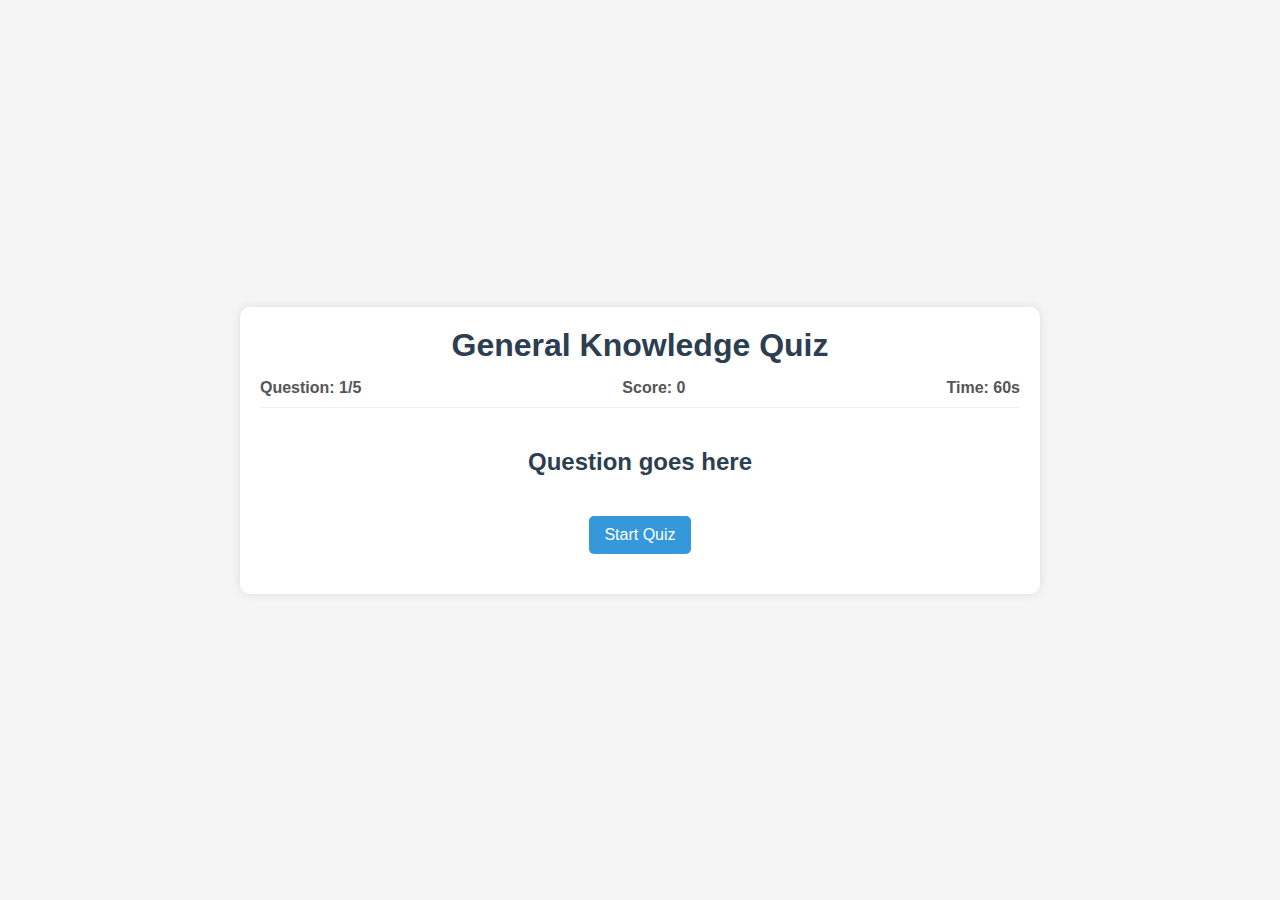
<file: index.html>
<!DOCTYPE html>
<html lang="en">
<head>
    <meta charset="UTF-8">
    <meta name="viewport" content="width=device-width, initial-scale=1.0">
    <title>Quiz Game</title>
    <link rel="stylesheet" href="styles.css">
  
</head>
<body>
    <div class="quiz-container">
        <div class="quiz-header">
            <h1>General Knowledge Quiz</h1>
            <div class="quiz-stats">
                <span>Question: <span id="question-counter">1</span>/<span id="total-questions">10</span></span>
                <span>Score: <span id="score">0</span></span>
                <span>Time: <span id="time">60</span>s</span>
            </div>
        </div>
        
        <div class="quiz-body">
            <div id="question-container">
                <h2 id="question">Question goes here</h2>
                <div id="answer-buttons" class="btn-grid">
                    <!-- Answer buttons will be inserted here by JavaScript -->
                </div>
            </div>
            
            <div class="controls">
                <button id="start-btn" class="start-btn btn">Start Quiz</button>
                <button id="next-btn" class="next-btn btn hide">Next</button>
                <button id="restart-btn" class="restart-btn btn hide">Restart</button>
            </div>
        </div>
    </div>

    <script src="script.js"></script>
</body>
</html>
</file>
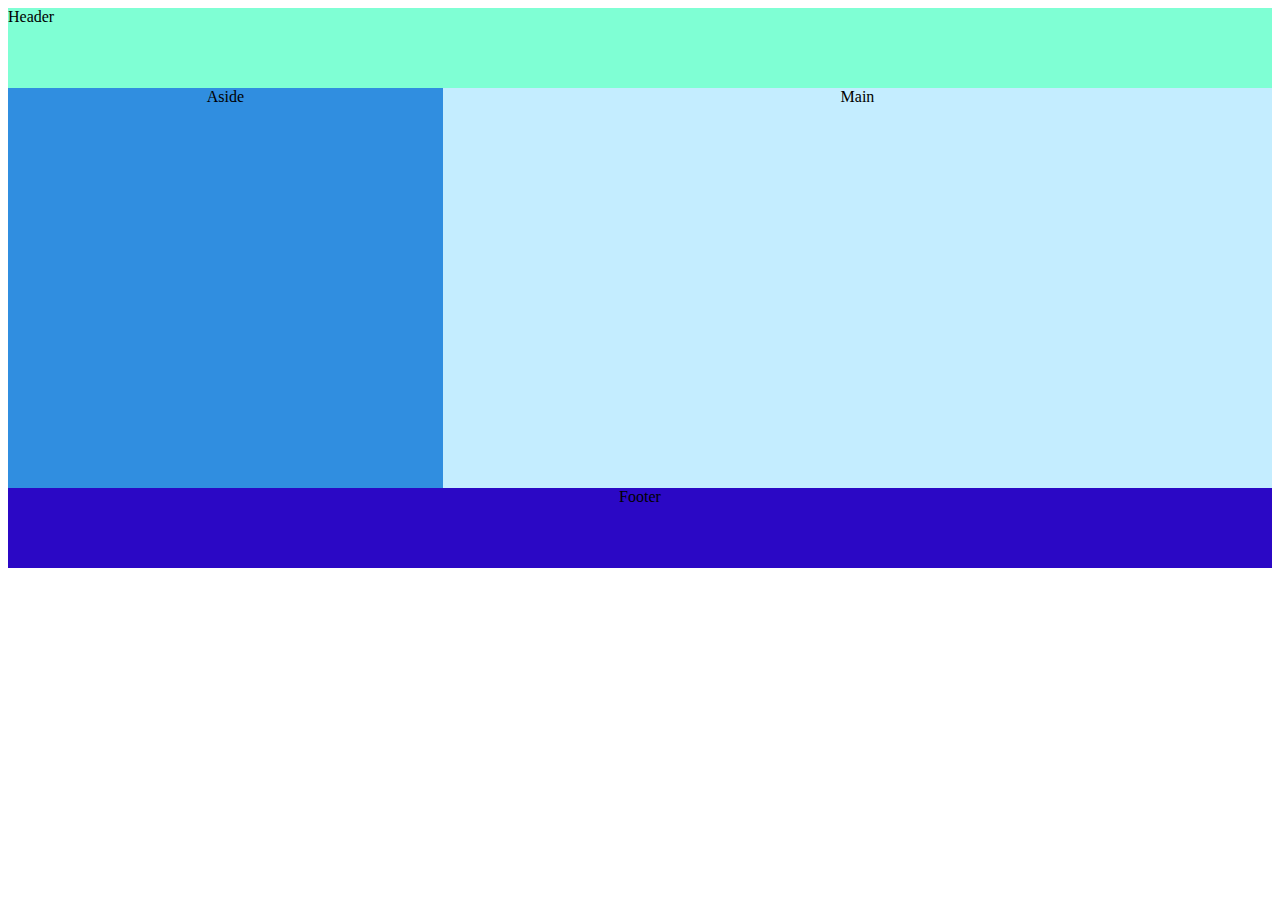
<file: grid.html>
<!DOCTYPE html>
<html lang="en">
<head>
    <meta charset="UTF-8">
    <meta name="viewport" content="width=device-width, initial-scale=1.0">
    <title>grid file</title>
    <link rel="stylesheet" href="grid.css">
</head>
<body>
    <div class="grid-container">
    <header>Header</header>
    <aside >Aside</aside>
    <main>Main</main>
    <footer>Footer</footer>
</div>
</body>
</html>
</file>
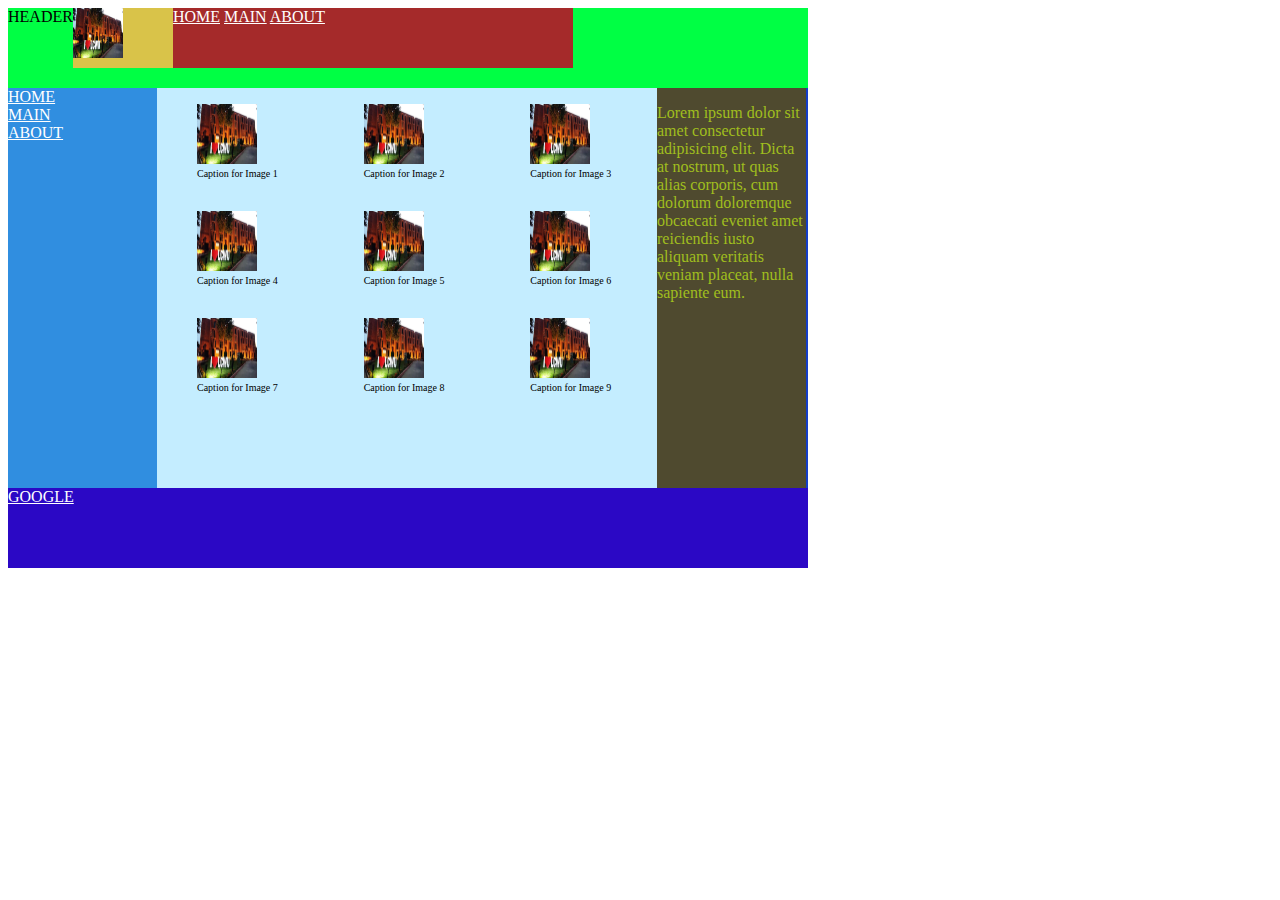
<file: index5.html>
<!DOCTYPE html>
<html lang="en">

<head>
    <meta charset="UTF-8">
    <meta name="viewport" content="width=device-width, initial-scale=1.0">
    <title>UI</title>
    <link rel="stylesheet" href="ui.css">
</head>

<body>
    <div class="flexpage">

   
    <header>HEADER
        <section class="logo">
            <img class="img1" src="Building.png" alt="Image 0">
        </section>
        <nav>
            <a href="HOME">HOME</a>
            <a href="MAIN">MAIN</a>
            <a href="'ABOUT">ABOUT</a>
        </nav>
    </header>
    <section class="section2">
        <aside class="aside1">
            <a href="HOME">HOME</a><br>
            <a href="MAIN">MAIN</a><br>
            <a href="'ABOUT">ABOUT</a><br>
        </aside>
        <main class="main1">
            <section class="matrix">
                <!-- Image 1 -->
                <figure>
                    <img src="Building.png" alt="Image 1">
                    <figcaption>Caption for Image 1</figcaption>
                </figure>
                <!-- Image 2 -->
                <figure>
                    <img src="Building.png" alt="Image 2">
                    <figcaption>Caption for Image 2</figcaption>
                </figure>
                <!-- Image 3 -->
                <figure>
                    <img src="Building.png" alt="Image 3">
                    <figcaption>Caption for Image 3</figcaption>
                </figure>
                <!-- Image 4 -->
                <figure>
                    <img src="Building.png" alt="Image 4">
                    <figcaption>Caption for Image 4</figcaption>
                </figure>
                <!-- Image 5 -->
                <figure>
                    <img src="Building.png" alt="Image 5">
                    <figcaption>Caption for Image 5</figcaption>
                </figure>
                <!-- Image 6 -->
                <figure>
                    <img src="Building.png" alt="Image 6">
                    <figcaption>Caption for Image 6</figcaption>
                </figure>
                <!-- Image 7 -->
                <figure>
                    <img src="Building.png" alt="Image 7">
                    <figcaption>Caption for Image 7</figcaption>
                </figure>
                <!-- Image 8 -->
                <figure>
                    <img src="Building.png" alt="Image 8">
                    <figcaption>Caption for Image 8</figcaption>
                </figure>
                <!-- Image 9 -->
                <figure>
                    <img src="Building.png" alt="Image 9">
                    <figcaption>Caption for Image 9</figcaption>
                </figure>
            </section>
        </main>
        <aside class="aside2">
            <p>Lorem ipsum dolor sit amet consectetur adipisicing elit. Dicta at nostrum, ut quas alias corporis, cum
                dolorum doloremque obcaecati eveniet amet reiciendis iusto aliquam veritatis veniam placeat, nulla
                sapiente
                eum.
            </p>
        </aside>
    </section>
    <footer>
        <a href="https://www.google.com/">GOOGLE</a>
    </footer>
</div>
</body>

</html>
</file>
<file: styles.css>
* {
    margin: 0;
    padding: 0;
    box-sizing: border-box;
    font-family: 'Segoe UI', Tahoma, Geneva, Verdana, sans-serif;
}

body {
    background-color: #f5f5f5;
    display: flex;
    justify-content: center;
    align-items: center;
    min-height: 100vh;
}

.quiz-container {
    background-color: white;
    border-radius: 10px;
    box-shadow: 0 0 10px rgba(0, 0, 0, 0.1);
    width: 90%;
    max-width: 800px;
    padding: 20px;
}

.quiz-header {
    margin-bottom: 20px;
    padding-bottom: 10px;
    border-bottom: 1px solid #eee;
}

.quiz-header h1 {
    color: #2c3e50;
    text-align: center;
    margin-bottom: 15px;
}

.quiz-stats {
    display: flex;
    justify-content: space-between;
    font-weight: bold;
    color: #555;
}

.quiz-body {
    padding: 20px 0;
}

#question {
    margin-bottom: 20px;
    font-size: 1.5rem;
    color: #2c3e50;
    text-align: center;
}

.btn-grid {
    display: grid;
    grid-template-columns: repeat(1, 1fr);
    gap: 10px;
    margin-bottom: 20px;
}

.btn {
    background-color: #3498db;
    color: white;
    border: none;
    border-radius: 5px;
    padding: 10px 15px;
    font-size: 1rem;
    cursor: pointer;
    transition: all 0.3s;
}

.btn:hover {
    background-color: #2980b9;
}

.btn:disabled {
    background-color: #cccccc;
    cursor: not-allowed;
}

.btn.correct {
    background-color: #2ecc71;
}

.btn.wrong {
    background-color: #e74c3c;
}

.controls {
    display: flex;
    justify-content: center;
    gap: 10px;
}

.hide {
    display: none;
}

@media (min-width: 600px) {
    .btn-grid {
        grid-template-columns: repeat(2, 1fr);
    }
}
</file>
<file: grid.css>
.grid-container{
    display: grid;
    grid-template-areas: "header header header"
    "aside main main"
    "footer footer footer";
   
}
header{
    grid-area: header;
    background-color: aquamarine;
  
    height: 80px;
}

aside{
    grid-area: aside;
    background-color:rgb(48, 142, 224);
    height:400px; 
    text-align: center;

}
main{
    grid-area: main;
    background-color:rgb(196, 237, 255); 
    height:400px; 
    text-align: center;
    
}
footer{
    grid-area: footer;
    background-color: rgb(43, 8, 197); 
    height: 80px;
    text-align: center;

}
</file>
<file: ui.css>
.flexpage{
    display: flex;
    flex-direction: column;

}


header{
    display: flex;
    flex-direction: row;
    background-color: rgb(0, 255, 68); 
    width: 800px;
    height: 80px;
}
.logo{
    background-color: rgb(217, 195, 73); 
    width: 100px; 
    height: 60px; 
    float: left;
}
nav{
    background-color: rgb(165, 42, 42); width: 400px; height: 60px; float: left;
}
.img1{
    height: 50px; 
    width: 50px;
}
a{
    color: white;
}
.section2{
    display: flex;
    flex-direction: row;
    background-color: rgb(20, 62, 202); 
    width: 800px; 
    height: 400px;
}
.aside1{
    background-color:rgb(48, 142, 224);
    width: 149PX; 
    height:400px; 
    float: left;
}
.main1{
    background-color:rgb(196, 237, 255); 
    width: 500PX; 
    height:400px; 
    float: left;
}
img{
    width: 60px;
    height: 60px;
}
.matrix{
    display: grid;
    grid-template-columns: auto auto auto;
    grid-template-rows: auto auto auto;
}
figcaption{
    font-size: 10px;
}
.aside2{
    background-color:rgb(79, 74, 47); 
    width: 149PX; 
    height:400px; 
    float: left;
}
.aside2 p{
    color: rgb(160, 190, 30);
}
footer{
    background-color: rgb(43, 8, 197); 
    width: 800px; 
    height: 80px;
}
</file>
